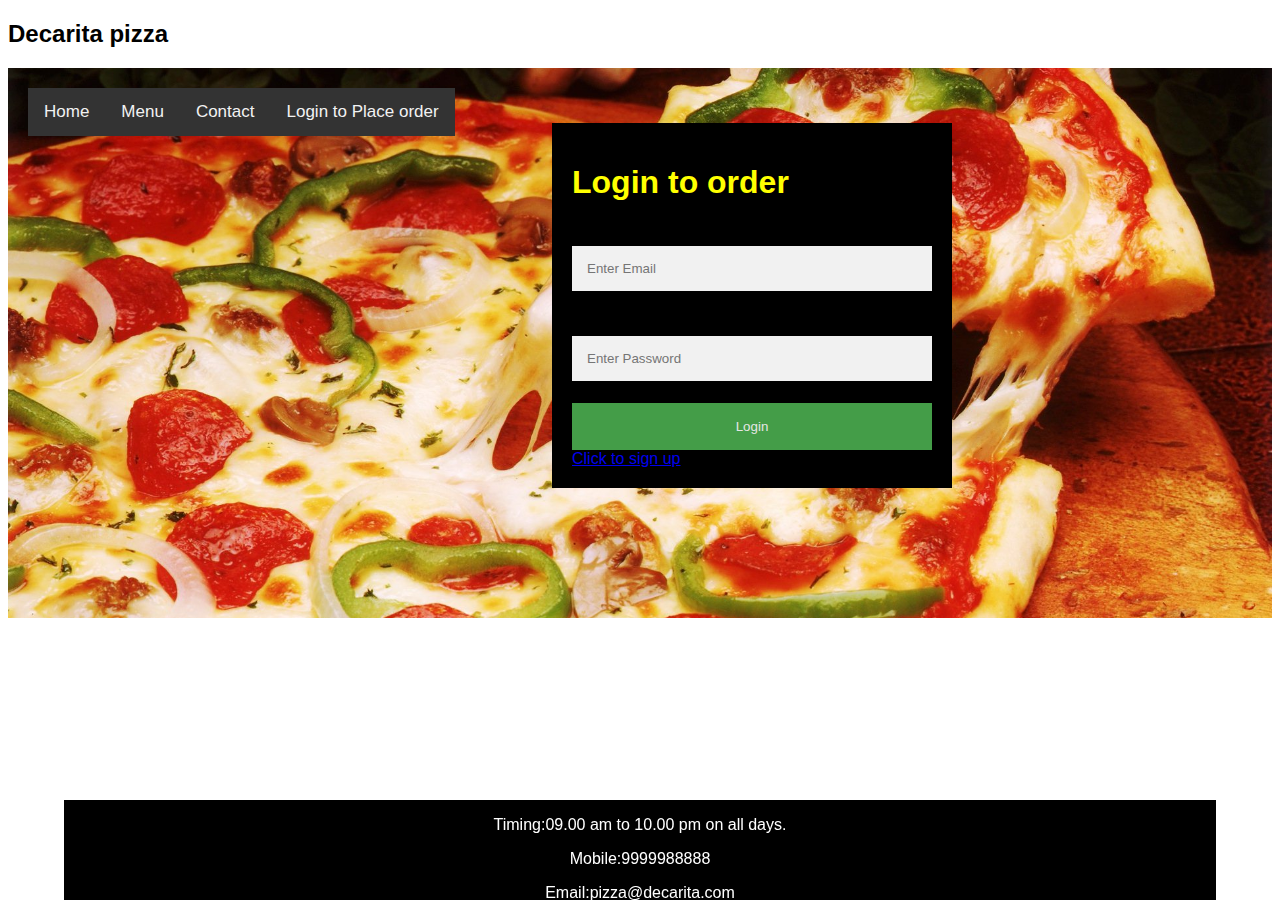
<file: index.html>
<!DOCTYPE html>
<html>
<head>
<meta name="viewport" content="width=device-width, initial-scale=1">
<link href="style.css" rel="stylesheet" type="text/css">
</head>
<style>
.container2 {
  position: absolute;
  right: 300px;
  margin: 20px;
  top: 35px;
  max-width: 400px;
  padding: 20px;
  background-color: black;
}
</style>
<body>
<h2>Decarita pizza</h2>
<div class="bg-img">
  <div class="container">
    <div class="topnav">
      <a href="index.html">Home</a>
      <a href="menu.html">Menu</a>
      <a href="contact.html">Contact</a>
      <a href="index.html">Login to Place order</a>
    </div>
  </div>
<form name="myform" action="login.jsp" class="container2" onsubmit="return validate()">
    <h1>Login to order</h1>

    <label for="email"><b color=white>Email</b></label>
    <input type="text" placeholder="Enter Email" name="email">

    <label for="psw"><b>Password</b></label>
    <input type="password" placeholder="Enter Password" name="psw">

    <button type="submit" class="btn" >Login</button>

    <a href="wl.html">Click to sign up</a>
  </form>
<div class="footer">
  <p color="red">Timing:09.00 am to 10.00 pm on all days.</p>
<p>Mobile:9999988888</p>
<p>Email:pizza@decarita.com</p>
</div>
</div>
<script>
function validate()                                    
{ 
    var email = document.forms["myform"]["email"];               
    var password = document.forms["myform"]["psw"];  
   
    if (email.value == "")                                   
    { 
        window.alert("Please enter e-mail address."); 
        email.focus(); 
        return false; 
    } 
   
    if (email.value.indexOf("@", 0) < 0)                 
    { 
        window.alert("Please enter a valid e-mail address."); 
        email.focus(); 
        return false; 
    } 
   
    if (email.value.indexOf(".", 0) < 0)                 
    { 
        window.alert("Please enter a valid e-mail address."); 
        email.focus(); 
        return false; 
    } 
   
    if (password.value == "")                        
    { 
        window.alert("Please enter your password"); 
        password.focus(); 
        return false; 
    }
    return true; 
}    
</script>
</body>
</html>
</file>
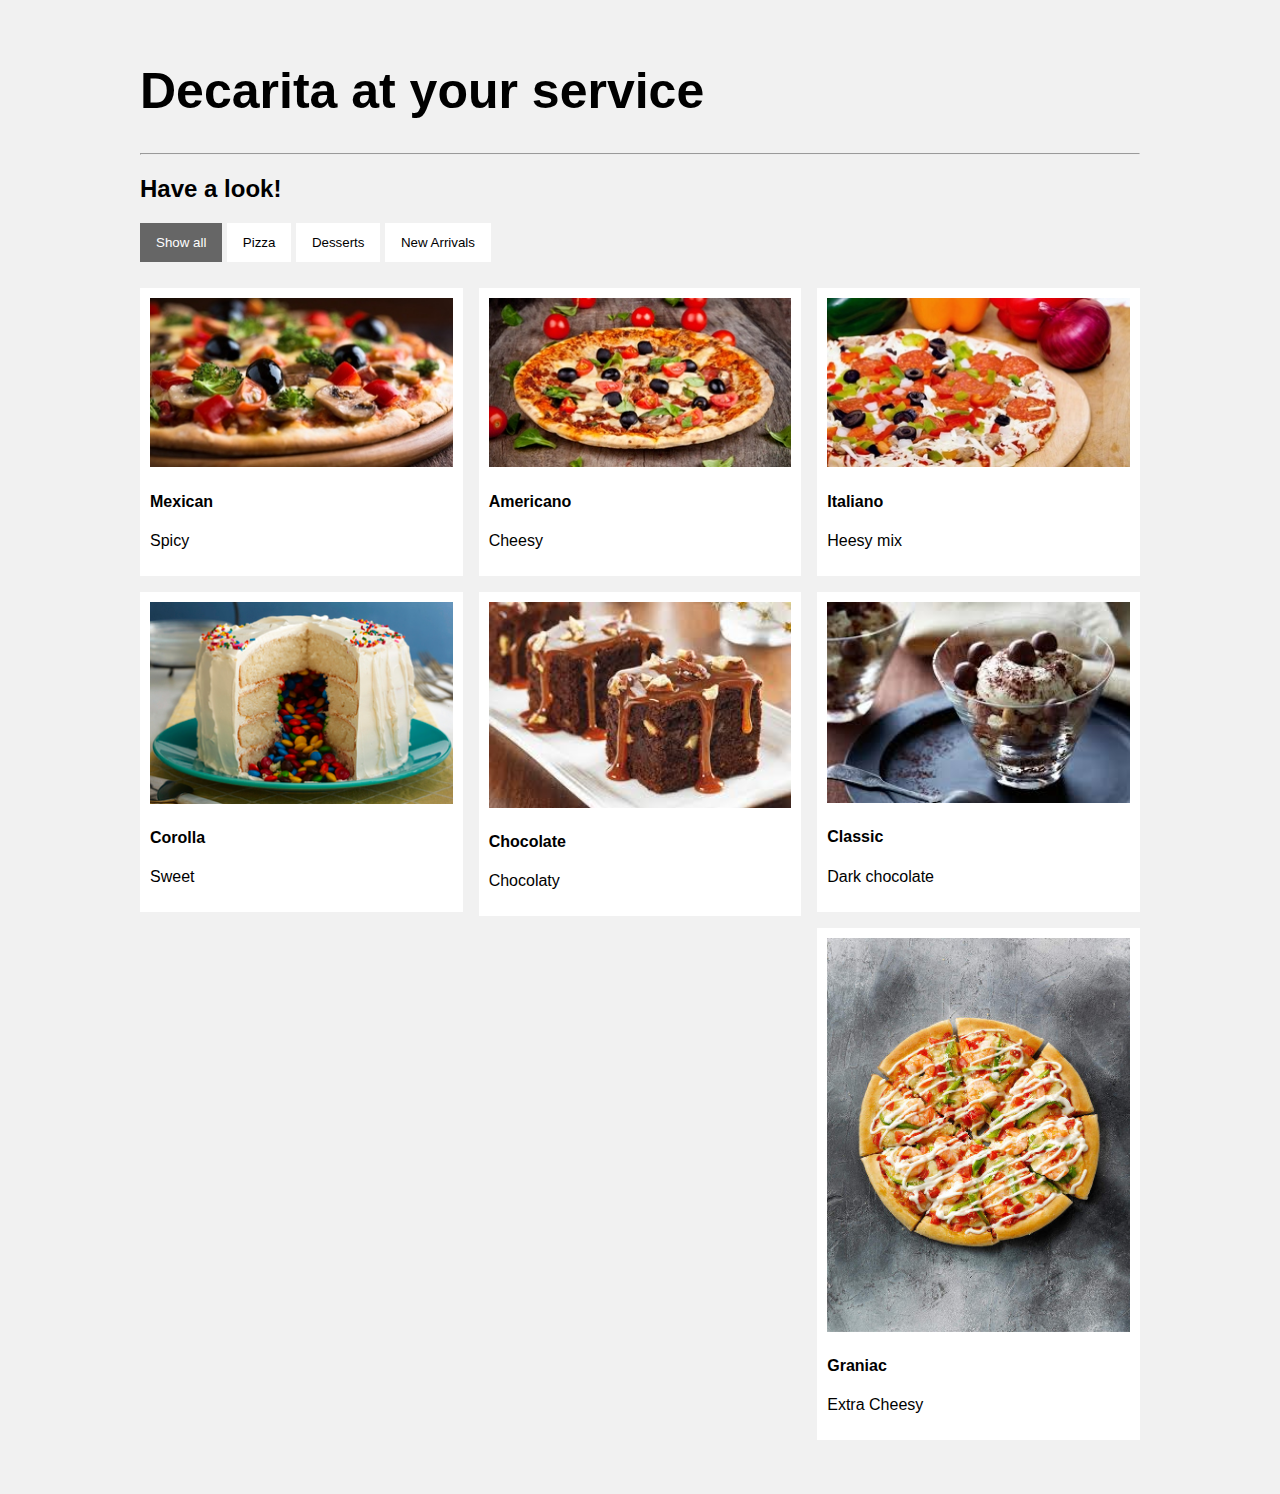
<file: menu.html>
<!DOCTYPE html>
<html>
<head>
<meta name="viewport" content="width=device-width, initial-scale=1">
<style>
* {
  box-sizing: border-box;
}

body {
  background-color: #f1f1f1;
  padding: 20px;
  font-family: Arial;
}

/* Center website */
.main {
  max-width: 1000px;
  margin: auto;
}

h1 {
  font-size: 50px;
  word-break: break-all;
}

.row {
  margin: 10px -16px;
}

/* Add padding BETWEEN each column */
.row,
.row > .column {
  padding: 8px;
}

/* Create three equal columns that floats next to each other */
.column {
  float: left;
  width: 33.33%;
  display: none; /* Hide all elements by default */
}

/* Clear floats after rows */ 
.row:after {
  content: "";
  display: table;
  clear: both;
}

/* Content */
.content {
  background-color: white;
  padding: 10px;
}

/* The "show" class is added to the filtered elements */
.show {
  display: block;
}

/* Style the buttons */
.btn {
  border: none;
  outline: none;
  padding: 12px 16px;
  background-color: white;
  cursor: pointer;
}

.btn:hover {
  background-color: #ddd;
}

.btn.active {
  background-color: #666;
  color: white;
}
</style>
</head>
<body>

<!-- MAIN (Center website) -->
<div class="main">

<h1>Decarita at your service</h1>
<hr>

<h2>Have a look!</h2>

<div id="myBtnContainer">
  <button class="btn active" onclick="filterSelection('all')"> Show all</button>
  <button class="btn" onclick="filterSelection('pizza')"> Pizza</button>
  <button class="btn" onclick="filterSelection('desserts')"> Desserts</button>
  <button class="btn" onclick="filterSelection('new')"> New Arrivals</button>
</div>

<!-- Portfolio Gallery Grid -->
<div class="row">
  <div class="column pizza">
    <div class="content">
      <img src="p1.jpg" alt="Mexican" style="width:100%">
      <h4>Mexican</h4>
      <p>Spicy</p>
    </div>
  </div>
  <div class="column pizza">
    <div class="content">
    <img src="p2.jpg" alt="Americano" style="width:100%">
      <h4>Americano</h4>
      <p>Cheesy</p>
    </div>
  </div>
  <div class="column pizza">
    <div class="content">
    <img src="p3.jpg" alt="Italian" style="width:100%">
      <h4>Italiano</h4>
      <p>Heesy mix</p>
    </div>
  </div>
  
  <div class="column desserts">
    <div class="content">
      <img src="d1.jpg" alt="Colorful" style="width:100%">
      <h4>Corolla</h4>
      <p>Sweet</p>
    </div>
  </div>
  <div class="column desserts">
    <div class="content">
    <img src="d2.jpg" alt="Chocolaty" style="width:100%">
      <h4>Chocolate</h4>
      <p>Chocolaty</p>
    </div>
  </div>
  <div class="column desserts">
    <div class="content">
    <img src="d3.jpg" alt="Dark chocolate" style="width:100%">
      <h4>Classic</h4>
      <p>Dark chocolate</p>
    </div>
  </div>

  <div class="column new">
    <div class="content">
      <img src="n1.jpeg" alt="Graniac" style="width:100%">
      <h4>Graniac</h4>
      <p>Extra Cheesy</p>
    </div>
  </div>
  
<!-- END GRID -->
</div>

<!-- END MAIN -->
</div>

<script>
filterSelection("all")
function filterSelection(c) {
  var x, i;
  x = document.getElementsByClassName("column");
  if (c == "all") c = "";
  for (i = 0; i < x.length; i++) {
    w3RemoveClass(x[i], "show");
    if (x[i].className.indexOf(c) > -1) w3AddClass(x[i], "show");
  }
}

function w3AddClass(element, name) {
  var i, arr1, arr2;
  arr1 = element.className.split(" ");
  arr2 = name.split(" ");
  for (i = 0; i < arr2.length; i++) {
    if (arr1.indexOf(arr2[i]) == -1) {element.className += " " + arr2[i];}
  }
}

function w3RemoveClass(element, name) {
  var i, arr1, arr2;
  arr1 = element.className.split(" ");
  arr2 = name.split(" ");
  for (i = 0; i < arr2.length; i++) {
    while (arr1.indexOf(arr2[i]) > -1) {
      arr1.splice(arr1.indexOf(arr2[i]), 1);     
    }
  }
  element.className = arr1.join(" ");
}


// Add active class to the current button (highlight it)
var btnContainer = document.getElementById("myBtnContainer");
var btns = btnContainer.getElementsByClassName("btn");
for (var i = 0; i < btns.length; i++) {
  btns[i].addEventListener("click", function(){
    var current = document.getElementsByClassName("active");
    current[0].className = current[0].className.replace(" active", "");
    this.className += " active";
  });
}
</script>

</body>
</html>
</file>
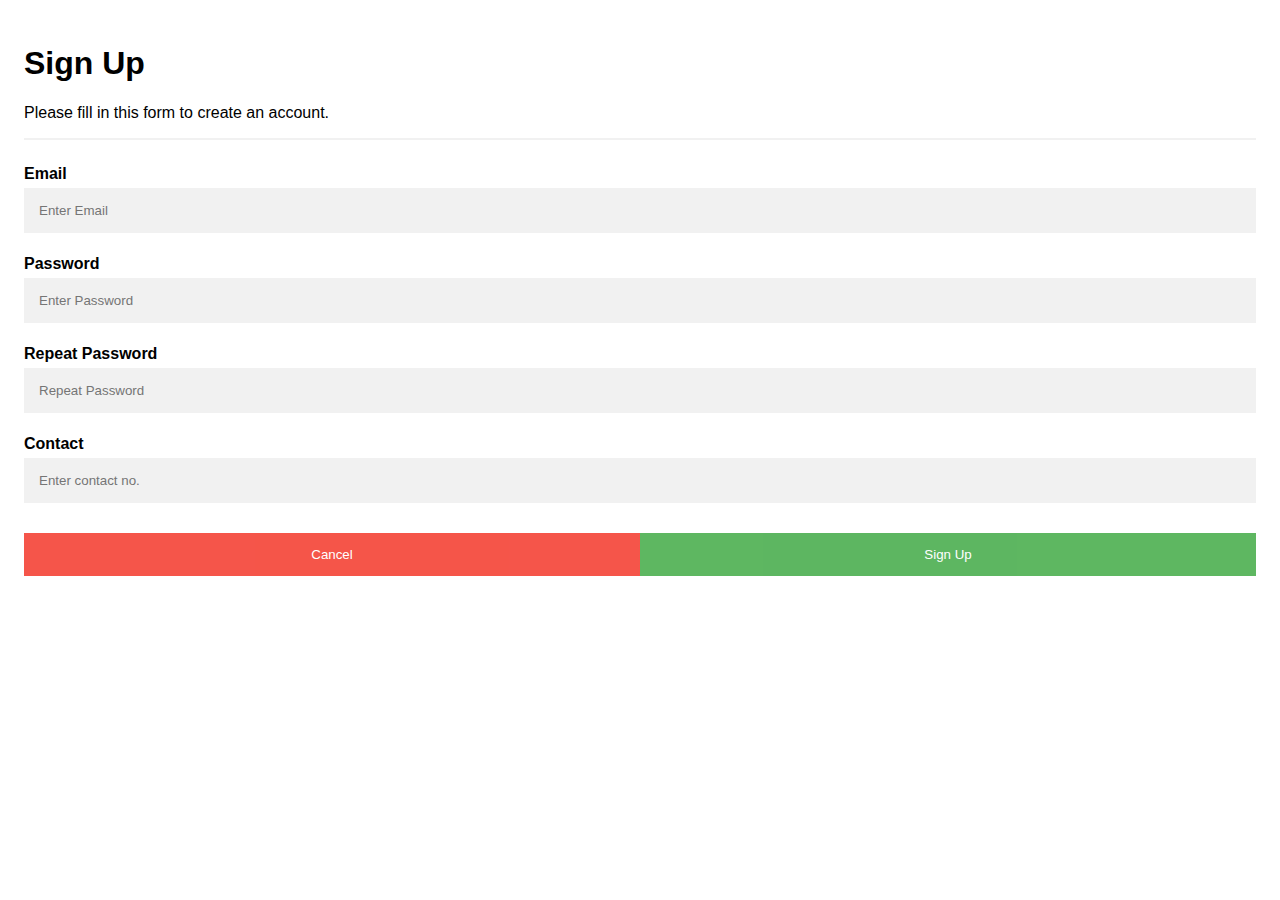
<file: wl.html>
<!DOCTYPE html>
<html>
<head>
<meta name="viewport" content="width=device-width, initial-scale=1">
</head>
<style>
body {font-family: Arial, Helvetica, sans-serif;}
* {box-sizing: border-box}

/* Full-width input fields */
input[type=text], input[type=password] {
  width: 100%;
  padding: 15px;
  margin: 5px 0 22px 0;
  display: inline-block;
  border: none;
  background: #f1f1f1;
}

input[type=text]:focus, input[type=password]:focus {
  background-color: #ddd;
  outline: none;
}

hr {
  border: 1px solid #f1f1f1;
  margin-bottom: 25px;
}

/* Set a style for all buttons */
button {
  background-color: #4CAF50;
  color: white;
  padding: 14px 20px;
  margin: 8px 0;
  border: none;
  cursor: pointer;
  width: 100%;
  opacity: 0.9;
}

button:hover {
  opacity:1;
}

/* Extra styles for the cancel button */
.cancelbtn {
  padding: 14px 20px;
  background-color: #f44336;
}

/* Float cancel and signup buttons and add an equal width */
.cancelbtn, .signupbtn {
  float: left;
  width: 50%;
}

/* Add padding to container elements */
.container {
  padding: 16px;
}

/* Clear floats */
.clearfix::after {
  content: "";
  clear: both;
  display: table;
}

/* Change styles for cancel button and signup button on extra small screens */
@media screen and (max-width: 300px) {
  .cancelbtn, .signupbtn {
     width: 100%;
  }
}
</style>
<body>

<form name="loginform" action="signup.jsp" onsubmit="return validation()">
  <div class="container">
    <h1>Sign Up</h1>
    <p>Please fill in this form to create an account.</p>
    <hr>
    <label for="email"><b>Email</b></label>
    <input type="text" placeholder="Enter Email" name="email">

    <label for="psw"><b>Password</b></label>
    <input type="password" placeholder="Enter Password" name="psw">

    <label for="psw-repeat"><b>Repeat Password</b></label>
    <input type="password" placeholder="Repeat Password" name="psw-repeat">
    
    <label for="contact"><b>Contact</b></label>
    <input type="text" placeholder="Enter contact no." name="contact">
    
    <div class="clearfix">
      <button type="button" class="cancelbtn">Cancel</button>
      <button type="submit" class="signupbtn">Sign Up</button>
    </div>
  </div>
</form>
<script>
function validation()
{    
	var email = document.forms["loginform"]["email"];        	var password = document.forms["loginform"]["psw"];  
	var passwordrep = document.forms["loginform"]["psw-repeat"];  
	var contact=document.forms["loginform"]["contact"];  
	var phno=/^\d{10}$/;
 

     if (email.value == "")                                   
     { 
        window.alert("Please enter e-mail address."); 
        email.focus(); 
        return false; 
     } 
   
     if (email.value.indexOf("@", 0) < 0)                 
     { 
        window.alert("Please enter a valid e-mail address."); 
        email.focus(); 
        return false; 
     } 
   
     if (email.value.indexOf(".", 0) < 0)                 
     { 
        window.alert("Please enter a valid e-mail address."); 
        email.focus(); 
        return false; 
     } 
   
     if (password.value == "")                        
     { 
        window.alert("Please enter your password"); 
        password.focus(); 
        return false; 
     }

	if (password.value.length<8)
   	{
     	   window.alert("Minimum 8 characters required for password");
	   password.focus();
     	   return false;
   	}
   
	if (passwordrep.value == "")
   	{
     	   window.alert("Please retype your password");
	   passwordrep.focus();
     	   return false;
   	}

	if (password.value!=passwordrep.value)
   	{
     	   window.alert("Password mismatch");
     	   return false;
   	}

	if(!(contact.value.match(phno)))
   	{
     	   window.alert("Mobile no must be ten digit");
	   contact.focus();
     	   return false;
   	}
       
    return true; 
}    

</script>
</body>
</html>
</file>
<file: style.css>
body {font-family: Arial, Helvetica, sans-serif;}
* {box-sizing: border-box;}
h1{color:yellow}
.bg-img {
  /* The image used */
  background-image: url("pizza.jpeg");

  min-height: 550px;

  /* Center and scale the image nicely */
  background-position: center;
  background-repeat: no-repeat;
  background-size: cover;
  
  /* Needed to position the navbar */
  position: relative;
}

/* Position the navbar container inside the image */
.container {
  position: absolute;
  margin: 20px;
  width: auto;
}

.container2 {
  position: absolute;
  right: 300px;
  margin: 20px;
  top: 35px;
  max-width: 400px;
  padding: 20px;
  background-color: blue;
}
/* The navbar */
.topnav {
  overflow: hidden;
  background-color: #333;
}
.footer {
   position: fixed;
   left: 5%;
   bottom: 0;
   width: 90%;
   height:100px;
   background-color: black;
   color: white;
   text-align: center;
}
/* Navbar links */
.topnav a {
  float: left;
  color: #f2f2f2;
  text-align: center;
  padding: 14px 16px;
  text-decoration: none;
  font-size: 17px;
}

.topnav a:hover {
  background-color: #ddd;
  color: black;
}
input[type=text], input[type=password] {
  width: 100%;
  padding: 15px;
  margin: 5px 0 22px 0;
  border: none;
  background: #f1f1f1;
}

input[type=text]:focus, input[type=password]:focus {
  background-color: #ddd;
  outline: none;
}

/* Set a style for the submit button */
.btn {
  top:2px;
  background-color: #4CAF50;
  color: white;
  padding: 16px;
  border: none;
  cursor: pointer;
  width: 100%;
  opacity: 0.9;
}

.btn:hover {
  opacity: 1;
}
</file>
